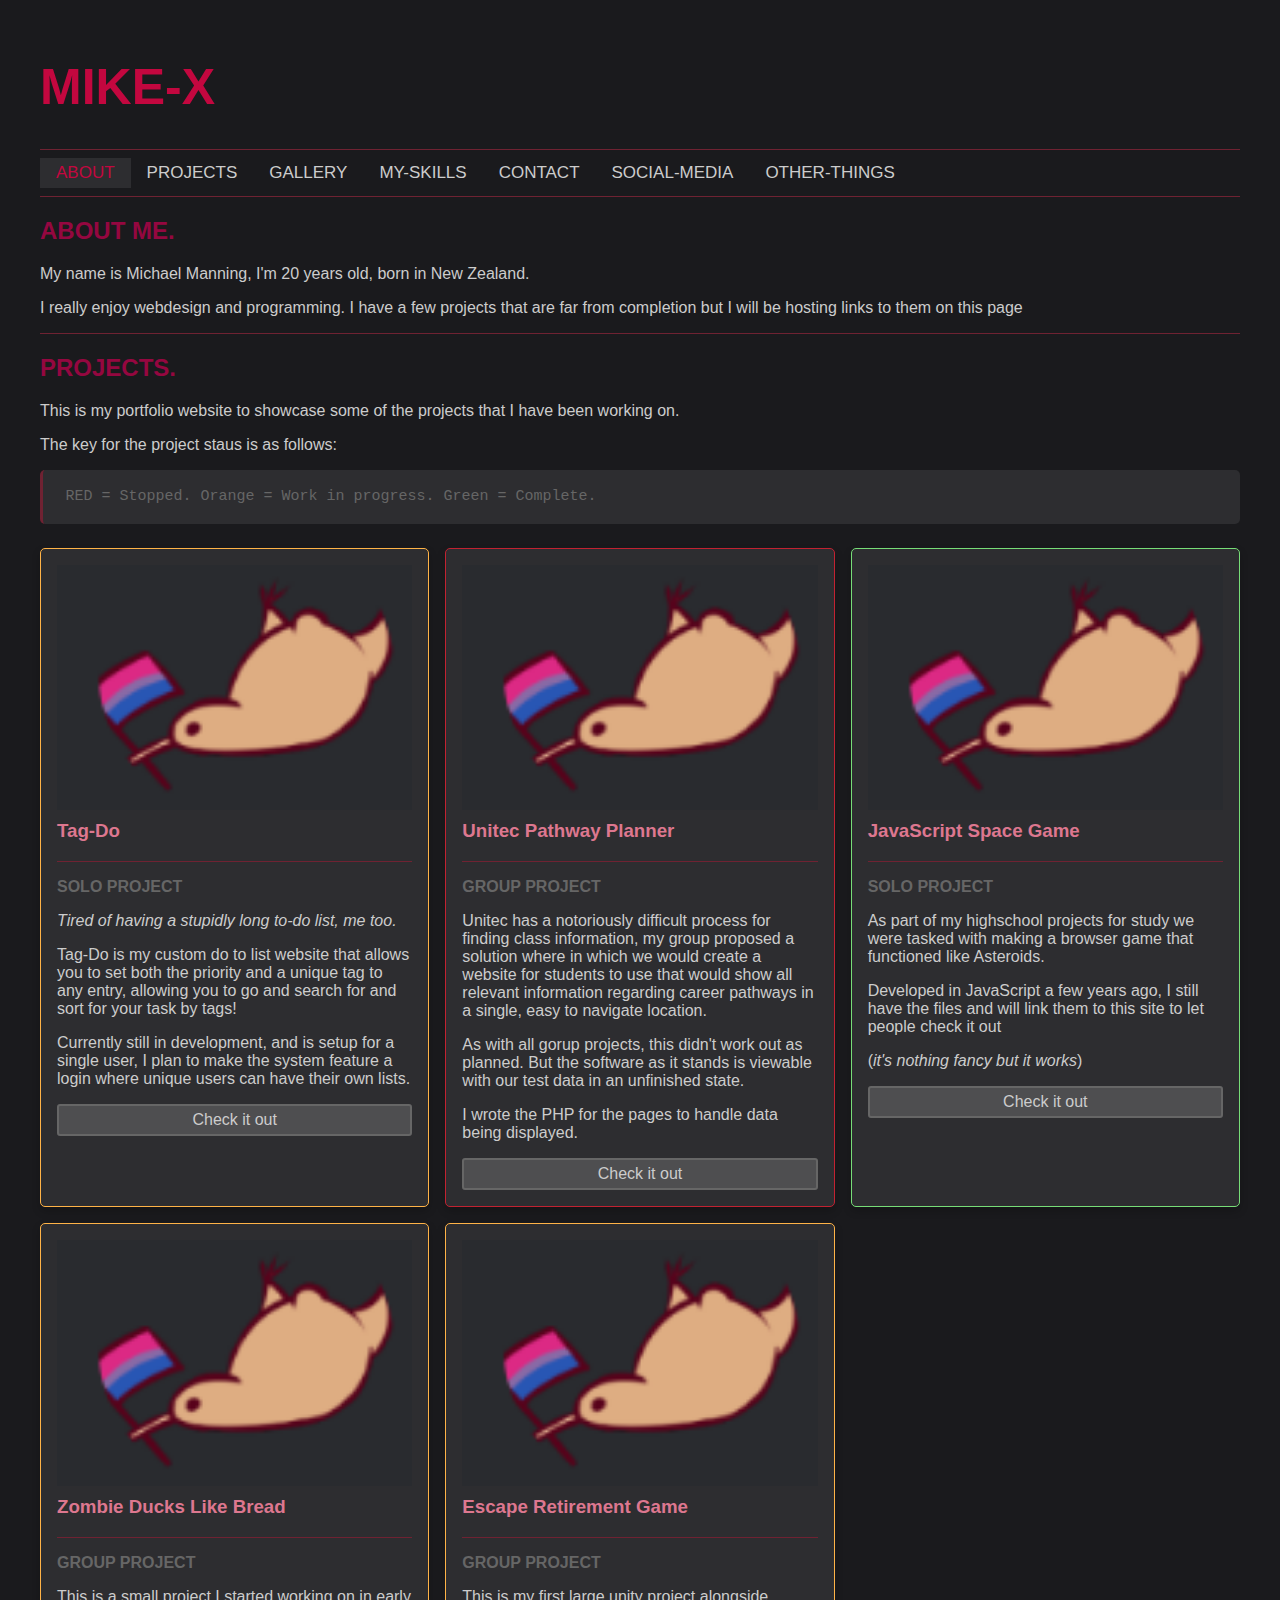
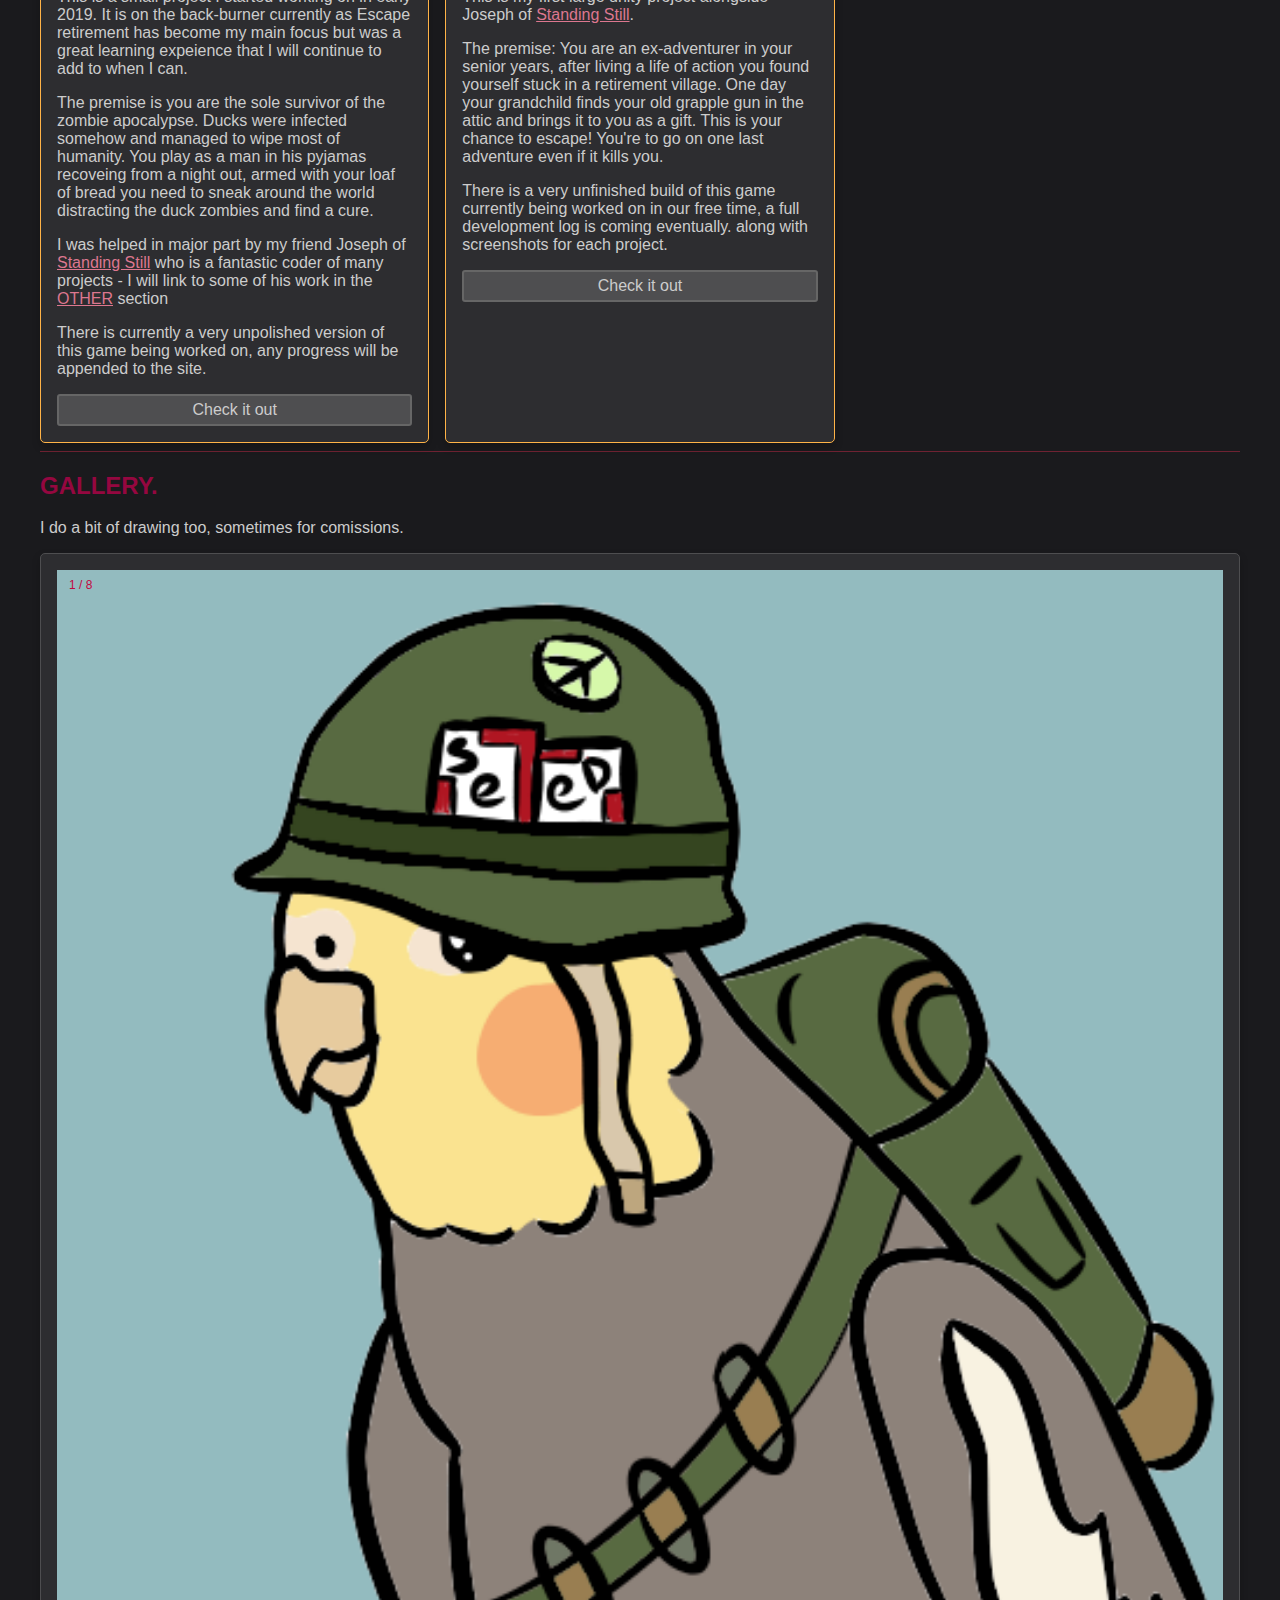
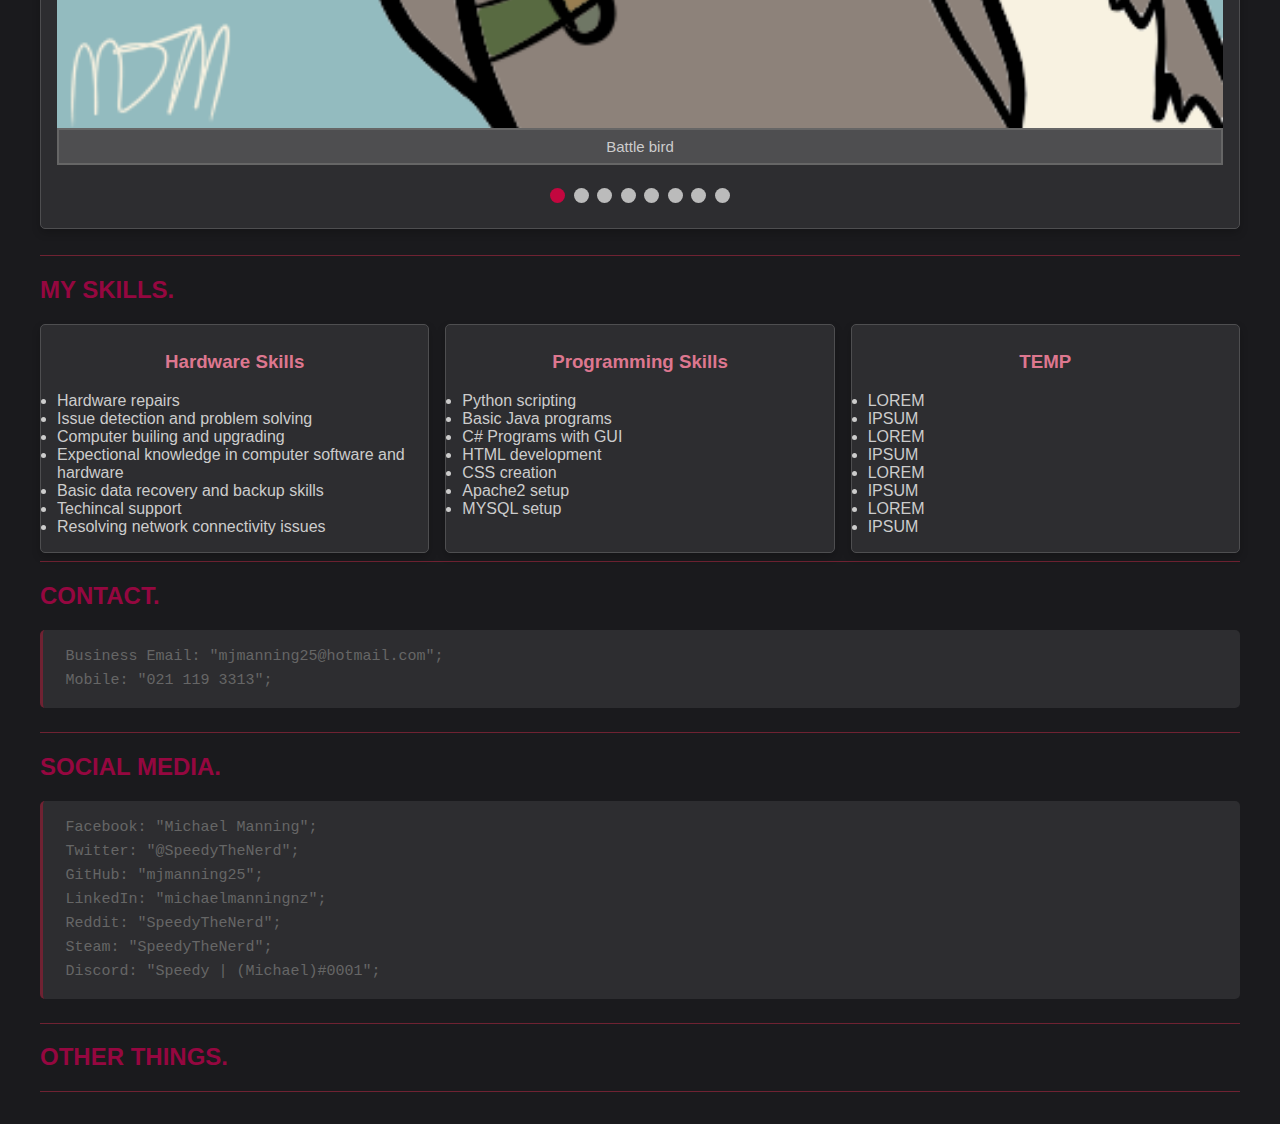
<file: portfolio/index.html>
<!DOCTYPE html>
<html lang="en" dir="ltr">
<head>
  <meta charset="utf-8">
  <meta name="viewport" content="width=device-width, initial-scale=1">
  <title>MikeX Home Page</title>
  <link rel="stylesheet" href="./css/master.css">
  <link rel="stylesheet" href="https://cdnjs.cloudflare.com/ajax/libs/font-awesome/4.7.0/css/font-awesome.min.css">
</head>
<body>

  <!-- MAIN (Center website) -->
  <div class="main">
    <h1>MIKE-X</h1>
    <hr>
    <div class="topnav" id="myTopnav">
      <a href="#about" class="active">ABOUT</a>
      <a href="#projects">PROJECTS</a>
      <a href="#gallery">GALLERY</a>
      <a href="#skills">MY-SKILLS</a>
      <a href="#contact">CONTACT</a>
      <a href="#social">SOCIAL-MEDIA</a>
      <a href="#other">OTHER-THINGS</a>
      <a href="javascript:void(0);" class="icon" onclick="myFunction()">
        <i class="fa fa-bars"></i>
      </a>
    </div>

    <hr>
    <h2 id="about">ABOUT ME.</h2>
    <p>My name is Michael Manning, I'm 20 years old, born in New Zealand.</p>
    <p>I really enjoy webdesign and programming. I have a few projects that are far from completion but I will be hosting links to them on this page</p>

    <hr>

    <h2 id="projects">PROJECTS.</h2>
    <p>This is my portfolio website to showcase some of the projects that I have been working on.</p>
    <p>The key for the project staus is as follows: </p>
    <pre>RED = Stopped. Orange = Work in progress. Green = Complete.</pre>
    <!-- Portfolio Gallery Grid -->
    <div class="cards">
      <div class="card wip">
        <img src="./images/test.png" alt="TEMP" style="width:100%">
        <h3>Tag-Do</h3>
        <hr>
        <p><b>solo project</b></p>
        <p><em>Tired of having a stupidly long to-do list, me too.</em></p>
        <p>Tag-Do is my custom do to list website that allows you to set both the priority and a unique tag to any entry, allowing you to go and search for and sort for your task by tags!</p>
        <p>Currently still in development, and is setup for a single user, I plan to make the system feature a login where unique users can have their own lists.</p>
        <a class="button" href="/todo/index.php">Check it out</a>
      </div>
      <div class="card stopped">
        <img src="./images/test.png" alt="TEMP" style="width:100%">
        <h3>Unitec Pathway Planner</h3>
        <hr>
        <p><b>Group project</b></p>
        <p>Unitec has a notoriously difficult process for finding class information, my group proposed a solution where in which we would create a website for students to use that would show all relevant information regarding career pathways in a single, easy to navigate location.</p>
        <p>As with all gorup projects, this didn't work out as planned. But the software as it stands is viewable with our test data in an unfinished state.</p>
        <p>I wrote the PHP for the pages to handle data being displayed.</p>
        <a class="button" href="/pathway/index.php">Check it out</a>
      </div>
      <div class="card done">
        <img src="./images/test.png" alt="TEMP" style="width:100%">
        <h3>JavaScript Space Game</h3>
        <hr>
        <p><b>solo project</b></p>
        <p>As part of my highschool projects for study we were tasked with making a browser game that functioned like Asteroids.</p>
        <p>Developed in JavaScript a few years ago, I still have the files and will link them to this site to let people check it out</p>
        <p>(<em>it's nothing fancy but it works</em>)</p>
        <a class="button" href="/asteroids/game.html">Check it out</a>
      </div>
      <div class="card wip">
        <img src="./images/test.png" alt="TEMP" style="width:100%">
        <h3>Zombie Ducks Like Bread</h3>
        <hr>
        <p><b>Group project</b></p>
        <p>This is a small project I started working on in early 2019. It is on the back-burner currently as Escape retirement has become my main focus but was a great learning expeience that I will continue to add to when I can.</p>
        <p>The premise is you are the sole survivor of the zombie apocalypse. Ducks were infected somehow and managed to wipe most of humanity. You play as a man in his pyjamas recoveing from a night out, armed with your loaf of bread you need to sneak around the world distracting the duck zombies and find a cure.</p>
        <p>I was helped in major part by my friend Joseph of <a href="https://standingstill.itch.io">Standing Still</a> who is a fantastic coder of many projects - I will link to some of his work in the <a href="#other">OTHER</a> section</p>
        <p>There is currently a very unpolished version of this game being worked on, any progress will be appended to the site.</p>
        <a class="button" href="#">Check it out</a>
      </div>
      <div class="card wip">
        <img src="./images/test.png" alt="TEMP" style="width:100%">
        <h3>Escape Retirement Game</h3>
        <hr>
        <p><b>Group project</b></p>
        <p>This is my first large unity project alongside Joseph of <a href="https://standingstill.itch.io">Standing Still</a>.</p>
        <p>The premise: You are an ex-adventurer in your senior years, after living a life of action you found yourself stuck in a retirement village. One day your grandchild finds your old grapple gun in the attic and brings it to you as a gift. This is your chance to escape! You're to go on one last adventure even if it kills you.</p>
        <p>There is a very unfinished build of this game currently being worked on in our free time, a full development log is coming eventually. along with screenshots for each project.</p>
        <a class="button" href="#">Check it out</a>
      </div>
    </div>

    <!-- END MAIN -->
    <hr>
    <h2 id="gallery">GALLERY.</h2>
    <p>I do a bit of drawing too, sometimes for comissions.</p>
    <div class="card">
      <div class="slideshow-container">
        <div class="mySlides fade content">
          <div class="numbertext">1 / 8</div>
          <img src="./images/1.png" style="width:100%">
          <div class="text">Battle bird</div>
        </div>

        <div class="mySlides fade content">
          <div class="numbertext">2 / 8</div>
          <img src="./images/2.png" style="width:100%">
          <div class="text">Knife cat</div>
        </div>

        <div class="mySlides fade content">
          <div class="numbertext">3 / 8</div>
          <img src="./images/3.png" style="width:100%">
          <div class="text">Cowboy bird</div>
        </div>

        <div class="mySlides fade content">
          <div class="numbertext">4 / 8</div>
          <img src="./images/4.png" style="width:100%">
          <div class="text">Mud dog</div>
        </div>

        <div class="mySlides fade content">
          <div class="numbertext">5 / 8</div>
          <img src="./images/5.png" style="width:100%">
          <div class="text">Chibi Yoshi</div>
        </div>
        <div class="mySlides fade content">
          <div class="numbertext">6 / 8</div>
          <img src="./images/6.png" style="width:100%">
          <div class="text">Nice bird</div>
        </div>
        <div class="mySlides fade content">
          <div class="numbertext">7 / 8</div>
          <img src="./images/7.png" style="width:100%">
          <div class="text">Dreaming rabbit</div>
        </div>
        <div class="mySlides fade content">
          <div class="numbertext">8 / 8</div>
          <img src="./images/8.png" style="width:100%">
          <div class="text">Christmas ferret</div>
        </div>
      </div>
      <div style="text-align:center">
        <span class="dot" onclick="currentSlide(1)"></span>
        <span class="dot" onclick="currentSlide(2)"></span>
        <span class="dot" onclick="currentSlide(3)"></span>
        <span class="dot" onclick="currentSlide(4)"></span>
        <span class="dot" onclick="currentSlide(5)"></span>
        <span class="dot" onclick="currentSlide(6)"></span>
        <span class="dot" onclick="currentSlide(7)"></span>
        <span class="dot" onclick="currentSlide(8)"></span>
      </div>
    </div>
    <br>


    <hr>
    <h2 id="skills">MY SKILLS.</h2>
    <div class="cards">
      <div class="card">
        <h3 class="center">Hardware Skills</h3>
        <li>Hardware repairs</li>
        <li>Issue detection and problem solving</li>
        <li>Computer builing and upgrading</li>
        <li>Expectional knowledge in computer software and hardware</li>
        <li>Basic data recovery and backup skills</li>
        <li>Techincal support</li>
        <li>Resolving network connectivity issues</li>
      </div>
      <div class="card">
        <h3 class="center">Programming Skills</h3>
        <li>Python scripting</li>
        <li>Basic Java programs</li>
        <li>C# Programs with GUI</li>
        <li>HTML development</li>
        <li>CSS creation</li>
        <li>Apache2 setup</li>
        <li>MYSQL setup</li>
      </div>
      <div class="card">
        <h3 class="center">TEMP</h3>
        <li>LOREM</li>
        <li>IPSUM</li>
        <li>LOREM</li>
        <li>IPSUM</li>
        <li>LOREM</li>
        <li>IPSUM</li>
        <li>LOREM</li>
        <li>IPSUM</li>
      </div>
    </div>
    <hr>
    <h2 id="contact">CONTACT.</h2>
<pre>Business Email: "mjmanning25@hotmail.com";
Mobile: "021 119 3313";</pre>
      <hr>
      <h2 id="social">SOCIAL MEDIA.</h2>
<pre>Facebook: "Michael Manning";
Twitter: "@SpeedyTheNerd";
GitHub: "mjmanning25";
LinkedIn: "michaelmanningnz";
Reddit: "SpeedyTheNerd";
Steam: "SpeedyTheNerd";
Discord: "Speedy | (Michael)#0001";</pre>
      <hr>
      <h2 id="other">OTHER THINGS.</h2>
      <hr>
    </div>

    <script>
    function myFunction() {
      var x = document.getElementById("myTopnav");
      if (x.className === "topnav") {
        x.className += " responsive";
      } else {
        x.className = "topnav";
      }
    }
    </script>

    <script>
    var slideIndex = 1;
    showSlides(slideIndex);

    function plusSlides(n) {
      showSlides(slideIndex += n);
    }

    function currentSlide(n) {
      showSlides(slideIndex = n);
    }

    function showSlides(n) {
      var i;
      var slides = document.getElementsByClassName("mySlides");
      var dots = document.getElementsByClassName("dot");
      if (n > slides.length) {slideIndex = 1}
      if (n < 1) {slideIndex = slides.length}
      for (i = 0; i < slides.length; i++) {
        slides[i].style.display = "none";
      }
      for (i = 0; i < dots.length; i++) {
        dots[i].className = dots[i].className.replace(" active", "");
      }
      slides[slideIndex-1].style.display = "block";
      dots[slideIndex-1].className += " active";
    }
    </script>

  </body>
  </html>
</file>
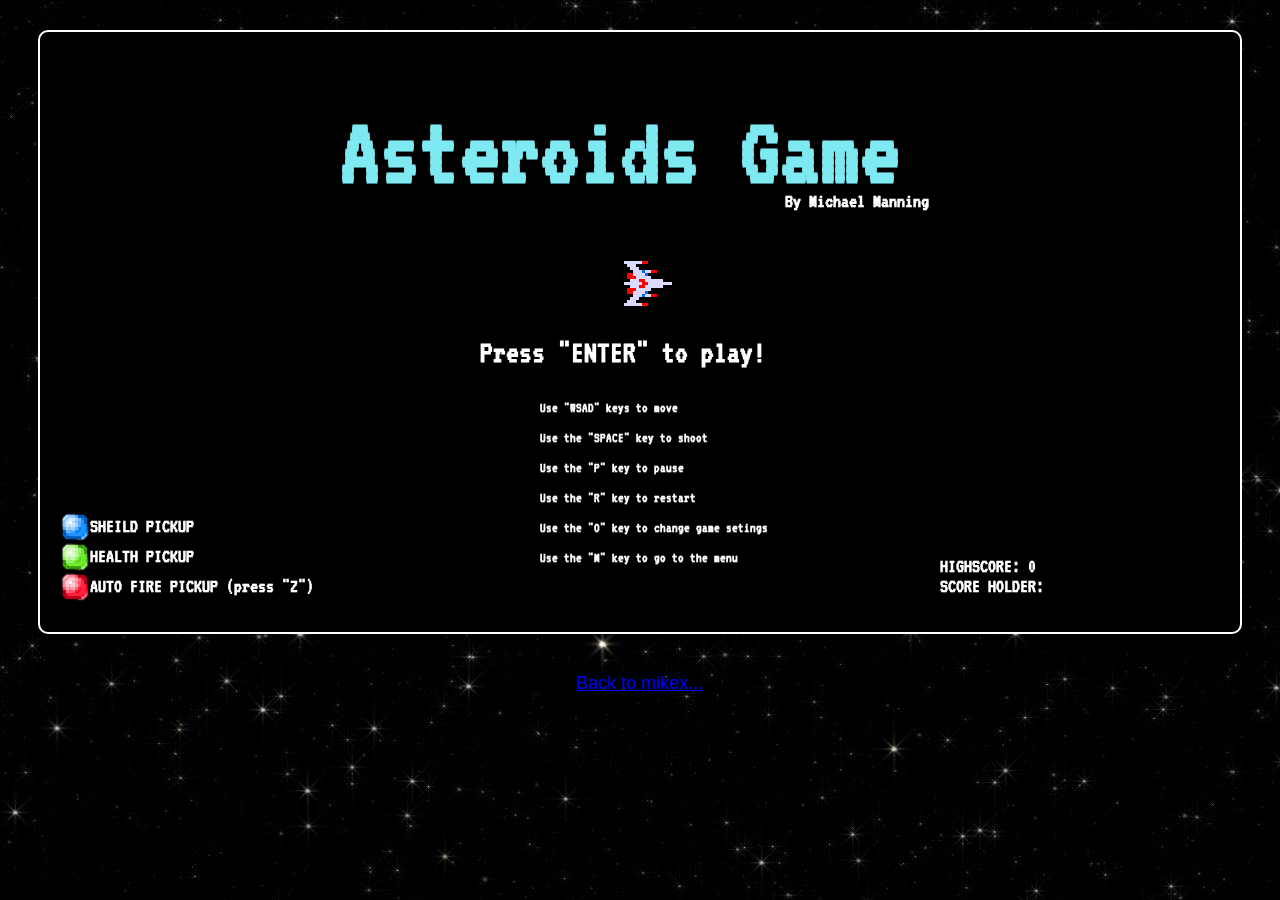
<file: portfolio/asteroids/game.html>
<!DOCTYPE html>
<html lang="en">
<head>
<meta charset="utf-8" />
<title>Asteroids Game - Michael Manning</title>
<link rel="stylesheet" type="text/css" href="style.css">
<script src="init.js"></script>
<script src="objects.js"></script>
<script src="misc.js"></script>
<script src="gameloop.js"></script>
<script src="draw.js"></script>
<script src="keyboard.js"></script>
<script src="update.js"></script>
<script src="collisions.js"></script>
<script src="states.js"></script>
<link href='http://fonts.googleapis.com/css?family=VT323' rel='stylesheet' />

<script>
//[NOTE]------------------------------------------------------------------------
//| All code contained within these files is my own and has been written soley	|
//|	By me, Michael Manning. 													|
//|-----------------------------------------------------------------------------

//[Canvas variables]-----------------------------------------------------------
var canvas,
    ctx,
	// width and height are used for setting the game screen size
    width = 1200,
    height = 600,
	// red values for gameover screen
	r = 255,
	increase = false,
	decrease = true,

//[Asteroid variables / array]-------------------------------------------------
    asteroids = [],
    asteroidSpeed = 1,
	timeBetweenAsts = 2000,
	minTimeBetweenAsts = 500,
	timeForNextAst= 0,
	// these two variables are used to calculate accuracy, a score multiplier
	asteroidsHit = 0,
	lasersFired = 0,

//[Pickup variables / array]----------------------------------------------------
	pickups = [];
	timeBetweenPickups = 10000;
	timeForNextPickup = 0;
	// only allow 5 pickups to be onscreen at once to reduce lag and make it easier to see
	maxPickups = 5;

//[Laser variables / array]----------------------------------------------------
	laserTotal = 6,
	laserSpeed = 5,
	// this is a powerup that allow the game to fire lasers constantly when a key is toggled
	autofireUnlocked = false,
	autofire = false,
    lasers = [];

//[Direction booleans]---------------------------------------------------------
    rightKey = false,
    leftKey = false,
    upKey = false,
    downKey = false,

//[Ship variables]-------------------------------------------------------------
	ship_x = (width / 2) - 25,
	ship_y = (height/2) - 80,
	ship_w = 50,
	ship_h = 50;
	ship_speed = 8;
	// health variables
	sheild = 100;
	health = 100;

//[Game variables]-------------------------------------------------------------
	// these are used to determine the current game state and are constantly checked
	alive = false;
	pause = false;
	gameover = false;
	// start on the menu screen
	menu = true;
	endScore = false;
	options = false;

//[Option screen variables]----------------------------------------------------
	// these are used as buffers for option changes within the game, they are used to check to see if the input is valid
	timeBetweenAstsEdit = "";
	asteroidSpeedEdit = "";
	lasterTotalEdit = "";
	minTimeBetweenAstsEdit = "";

//[Score variables]------------------------------------------------------------
	score = 0;
	highscore = 0;
	name = "";
	points_multiplier = 1;
	// placeholder variable
	accuracy = 0;
	//placeholder variable
	finalScore = 0;

//[Load images for objects]----------------------------------------------------
	var astimg = new Image();
	astimg.src = 'asteroid.png';
	var ship = new Image();
	ship.src = 'ship.png';
	var laserimg = new Image();
	laserimg.src = 'bullet.png';
	var sheildimg = new Image();
	sheildimg.src = 'sheild.png';
	var healthimg = new Image();
	healthimg.src = 'health.png';
	var autofireimg = new Image();
	autofireimg.src = 'laser.png';

//-----------------------------------------------------------------------------
// load the init function when the page loads
window.onload = init;
</script>
</head>

<body>
  <canvas id="canvas" width="1200" height="600"></canvas>
  <br>
  <p style="text-align:center;"><a href="../index.html">Back to mikex...</a></p>
</body>
</html>
</file>
<file: portfolio/css/master.css>
* {
  box-sizing: border-box;
}

body {
  background-color: #1a1a1d;
  padding: 1rem;
  font-family: Arial;
}

p{
  color: #ccc;
}

b{
  text-transform: uppercase;
  color: #666;
}

ul, ol, li{
  color: #ccc;
  list-style-position: outside;
}

/* Center website */
.main {
  max-width: 1200px;
  margin: auto;
}

h1 {
  font-size: 50px;
  color: #c3073f;
  word-break: break-all;
}

a{
  color: #dd778f;
}

a.button{
  background: #4e4e50;
  text-decoration: none;
  text-align: center;
  display: inline-block;
  border: 2px solid #666;
  border-radius: 3px;
  color: #ccc;
  cursor: pointer;
  transition: background 0.3s ease-in-out;
  padding-top: 5px;
  padding-bottom: 5px;
  width: 100%;
}
a.button:hover{
  border: 2px solid #950740;
}

h2{
  color: #950740;
}

h3{
  color: #dd778f;
  margin-top: 10px;
}

hr{
  background-color: #6f2232;
  height: 1px;
  border: 0;
}

pre {
    background: #2d2d30;
    border-left: 3px solid #6f2232;
    border-radius: 5px;
    color: #666;
    page-break-inside: avoid;
    font-family: monospace;
    font-size: 15px;
    line-height: 1.6;
    margin-bottom: 1.6em;
    max-width: 100%;
    overflow: auto;
    padding: 1em 1.5em;
    display: block;
    word-wrap: break-word;
}

.center{
  text-align: center;
}

.card {
  padding: 1rem;
  background-color: #2d2d30;
  border: 1px solid #4e4e50;
  border-radius: 5px;
  box-shadow: 0 4px 8px 0 rgba(0, 0, 0, 0.2);
}

.done{border: 1px solid #77dd77;}

.wip{border: 1px solid #ffb347;}

.stopped{border: 1px solid #c22231;}

.cards {
  max-width: 1200px;
  margin: 0 auto;
  display: grid;
  grid-gap: 1rem;
}

/* Screen larger than 600px? 2 column */
@media (min-width: 600px) {
  .cards { grid-template-columns: repeat(2, 1fr); }
}

/* Screen larger than 900px? 3 columns */
@media (min-width: 900px) {
  .cards { grid-template-columns: repeat(3, 1fr); }
}

.topnav {
  overflow: hidden;
}

.topnav a {
  float: left;
  display: block;
  color: #ccc;
  text-align: center;
  padding: 5px 16px;
  text-decoration: none;
  font-size: 17px;
}

.topnav a:hover {
  background-color: #4e4e50;
  color: #ccc;
}

.topnav a.active {
  background-color: #2d2d30;
  color: #c3073f;
}

.topnav .icon {
  display: none;
}

@media screen and (max-width: 600px) {
  .topnav a:not(:first-child) {display: none;}
  .topnav a.icon {
    float: right;
    display: block;
  }
}

@media screen and (max-width: 600px) {
  .topnav.responsive {position: relative;}
  .topnav.responsive .icon {
    position: absolute;
    right: 0;
    top: 0;
  }
  .topnav.responsive a {
    float: none;
    display: block;
    text-align: left;
  }
}

.mySlides {display: none}
img {vertical-align: middle;}

/* Slideshow container */
.slideshow-container {
  max-width: 1200px;
  position: relative;
  margin: auto;
}

/* Next & previous buttons */
.prev, .next {
  cursor: pointer;
  position: absolute;
  top: 50%;
  width: auto;
  padding: 16px;
  margin-top: -22px;
  color: white;
  font-weight: bold;
  font-size: 18px;
  transition: 0.6s ease;
  border-radius: 0 3px 3px 0;
  user-select: none;
}

/* Position the "next button" to the right */
.next {
  right: 0;
  border-radius: 3px 0 0 3px;
}

/* On hover, add a black background color with a little bit see-through */
.prev:hover, .next:hover {
  background-color: rgba(0,0,0,0.8);
}

/* Caption text */
.text {
  color: #ccc;
  background-color: #4e4e50;
  border: 2px solid #666;
  border radius: 5px;
  font-size: 15px;
  padding: 8px 12px;
  position: relative;
  bottom: 8px;
  width: 100%;
  text-align: center;
}

/* Number text (1/3 etc) */
.numbertext {
  color: #c3073f;
  font-size: 12px;
  padding: 8px 12px;
  position: absolute;
  top: 0;
}

/* The dots/bullets/indicators */
.dot {
  cursor: pointer;
  height: 15px;
  width: 15px;
  margin: 0 2px;
  background-color: #bbb;
  border-radius: 50%;
  display: inline-block;
  transition: background-color 0.6s ease;
  margin-top: 15px;
  margin-bottom: 5px;
}

.active, .dot:hover {
  background-color: #c3073f;
}

/* Fading animation */
.fade {
  -webkit-animation-name: fade;
  -webkit-animation-duration: 1.5s;
  animation-name: fade;
  animation-duration: 1.5s;
}

@-webkit-keyframes fade {
  from {opacity: .4}
  to {opacity: 1}
}

@keyframes fade {
  from {opacity: .4}
  to {opacity: 1}
}

/* On smaller screens, decrease text size */
@media only screen and (max-width: 300px) {
  .prev, .next,.text {font-size: 11px}
}
</file>
<file: portfolio/asteroids/style.css>
body {
  padding:0;
  margin:0;
  background-image: url("bg.jpg");
  font: normal 18px Verdana, Geneva, sans-serif;
  color: white;
}
canvas {
  display:block;
  margin:30px auto 0;
  background:#000;
  border-radius: 10px 10px 10px 10px;
  -moz-border-radius: 10px 10px 10px 10px;
  -webkit-border-radius: 10px 10px 10px 10px;
  border: 2px solid #FFFFFF;
}
</file>
